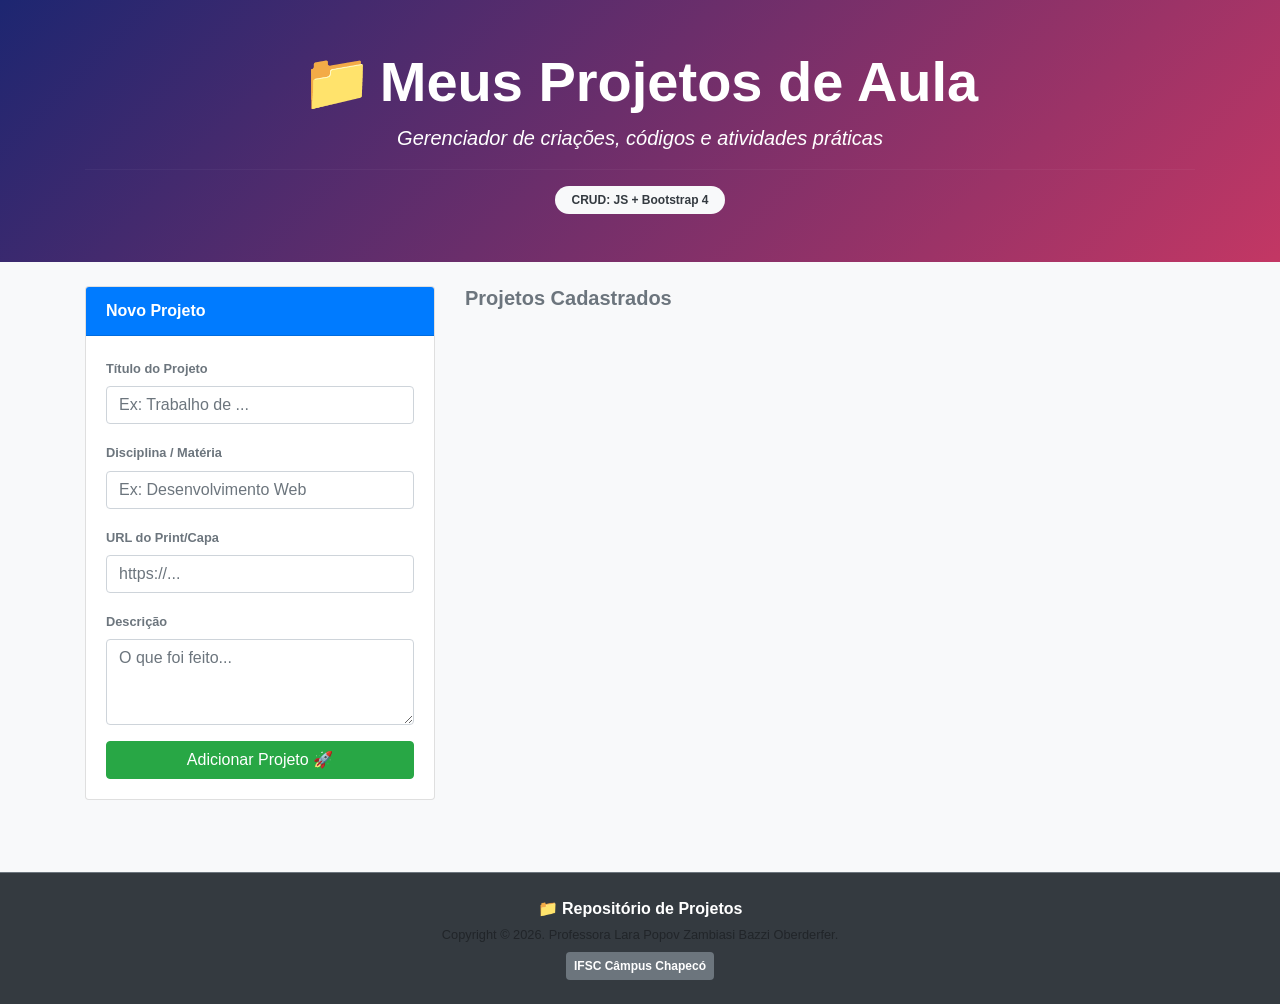
<file: crud-js-bootstrap-main/index.html>
<!DOCTYPE html>
<html lang="pt-BR" dir="ltr">
  <head>
    <meta charset="utf-8">
    <title>Organizador de Projetos</title>
    
    <link rel="stylesheet" href="https://cdn.jsdelivr.net/npm/bootstrap@4.1.3/dist/css/bootstrap.min.css" integrity="sha384-MCw98/SFnGE8fJT3GXwEOngsV7Zt27NXFoaoApmYm81iuXoPkFOJwJ8ERdknLPMO" crossorigin="anonymous">
    <script src="https://code.jquery.com/jquery-3.3.1.slim.min.js" integrity="sha384-q8i/X+965DzO0rT7abK41JStQIAqVgRVzpbzo5smXKp4YfRvH+8abtTE1Pi6jizo" crossorigin="anonymous"></script>
    <script src="https://cdn.jsdelivr.net/npm/popper.js@1.14.3/dist/umd/popper.min.js" integrity="sha384-ZMP7rVo3mIykV+2+9J3UJ46jBk0WLaUAdn689aCwoqbBJiSnjAK/l8WvCWPIPm49" crossorigin="anonymous"></script>
    <script src="https://cdn.jsdelivr.net/npm/bootstrap@4.1.3/dist/js/bootstrap.min.js" integrity="sha384-ChfqqxuZUCnJSK3+MXmPNIyE6ZbWh2IMqE241rYiqJxyMiZ6OW/JmZQ5stwEULTy" crossorigin="anonymous"></script>

    <script src='index.js'></script>
  </head>
  <body class="bg-light">

    <div class="p-5 text-white text-center shadow mb-4" style="background: linear-gradient(135deg, #1d2671, #c33764);">
      <div class="container"> <h1 class="display-4 font-weight-bold mb-2">
          <span class="mr-2">📁</span>Meus Projetos de Aula
        </h1>
        <p class="lead text-white-50 font-italic mb-0">Gerenciador de criações, códigos e atividades práticas</p>
        <hr class="my-3" style="opacity: 0.2; border-color: rgba(255, 255, 255, 0.2);">
        <span class="badge badge-pill badge-light px-3 py-2 font-weight-bold text-dark">CRUD: JS + Bootstrap 4</span>
      </div>
    </div>

    <div class="container">
      <div class="row">
        
        <div class="col-md-4 mb-4">
          <div class="card shadow-sm">
            <div class="card-header bg-primary text-white font-weight-bold">
              Novo Projeto
            </div>
            <div class="card-body" id='create-work'>
              <form id="work-form">
                
                <div class="form-group">
                  <label for="title" class="small font-weight-bold text-muted">Título do Projeto</label>
                  <input type="text" class="form-control" id="title" placeholder="Ex: Trabalho de ..." required>
                </div>

                <div class="form-group">
                  <label for="class" class="small font-weight-bold text-muted">Disciplina / Matéria</label>
                  <input type="text" class="form-control" id="class" placeholder="Ex: Desenvolvimento Web" required>
                </div>

                <div class="form-group">
                  <label for="coverImage" class="small font-weight-bold text-muted">URL do Print/Capa</label>
                  <input type="url" class="form-control" id="coverImage" placeholder="https://..." required>
                </div>

                <div class="form-group">
                  <label for="description" class="small font-weight-bold text-muted">Descrição</label>
                  <textarea class="form-control" id="description" rows="3" placeholder="O que foi feito..." required></textarea>
                </div>

                <button type="submit" class="btn btn-success btn-block shadow-sm">Adicionar Projeto 🚀</button>
              </form>
            </div>
          </div>
        </div>

        <div class="col-md-8">
          <h3 class="h5 mb-3 text-secondary font-weight-bold">Projetos Cadastrados</h3>
          
          <div class="row" id='work-container'>
            
            </div>
        </div>

      </div>
    </div>
    <footer class="bg-dark text-white-50 py-4 mt-5 border-top border-secondary">
      <div class="container text-center">
        <p class="mb-1 text-white font-weight-bold">📁 Repositório de Projetos</p>
        <small class="d-block">
          Copyright &copy; 2026. Professora Lara Popov Zambiasi Bazzi Oberderfer.
        </small>
        <div class="mt-2">
          <span class="badge badge-secondary p-2">IFSC Câmpus Chapecó</span>
        </div>
      </div>
    </footer>
    
  </body>
</html>
</file>
